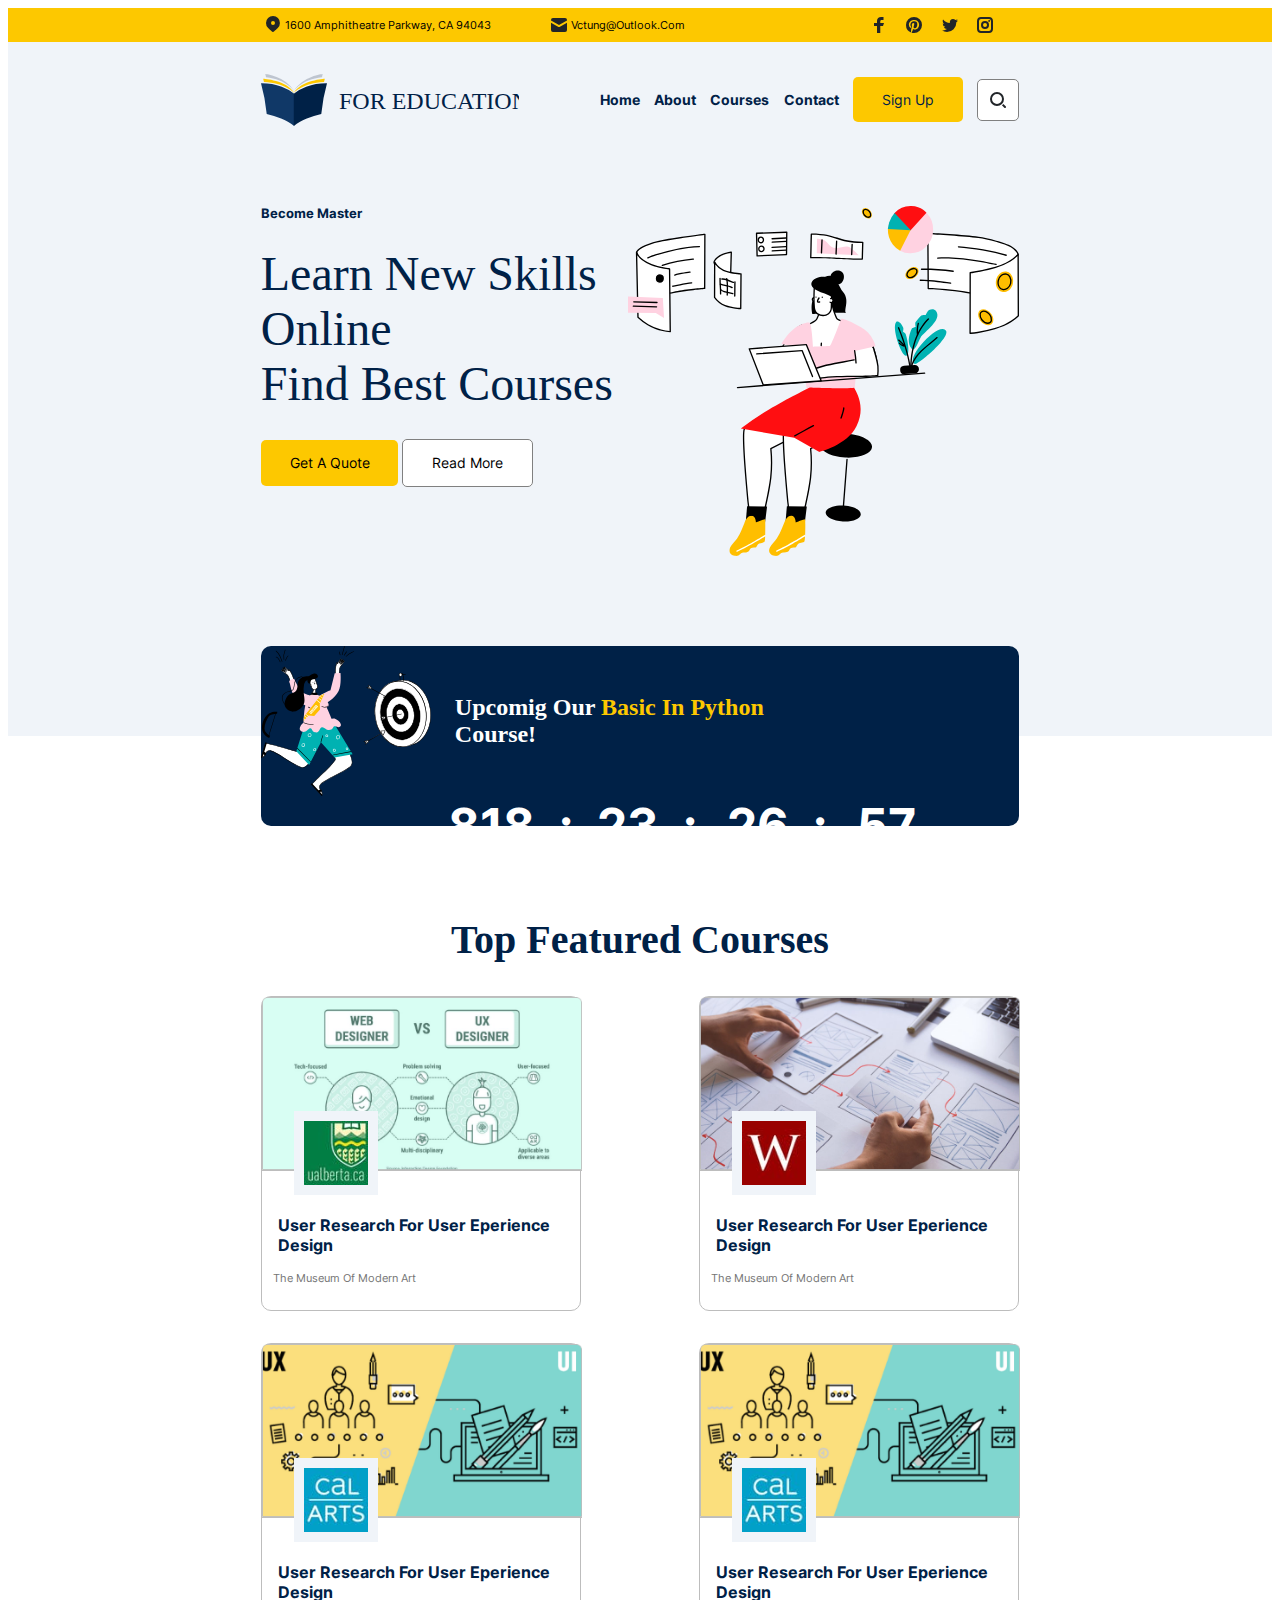
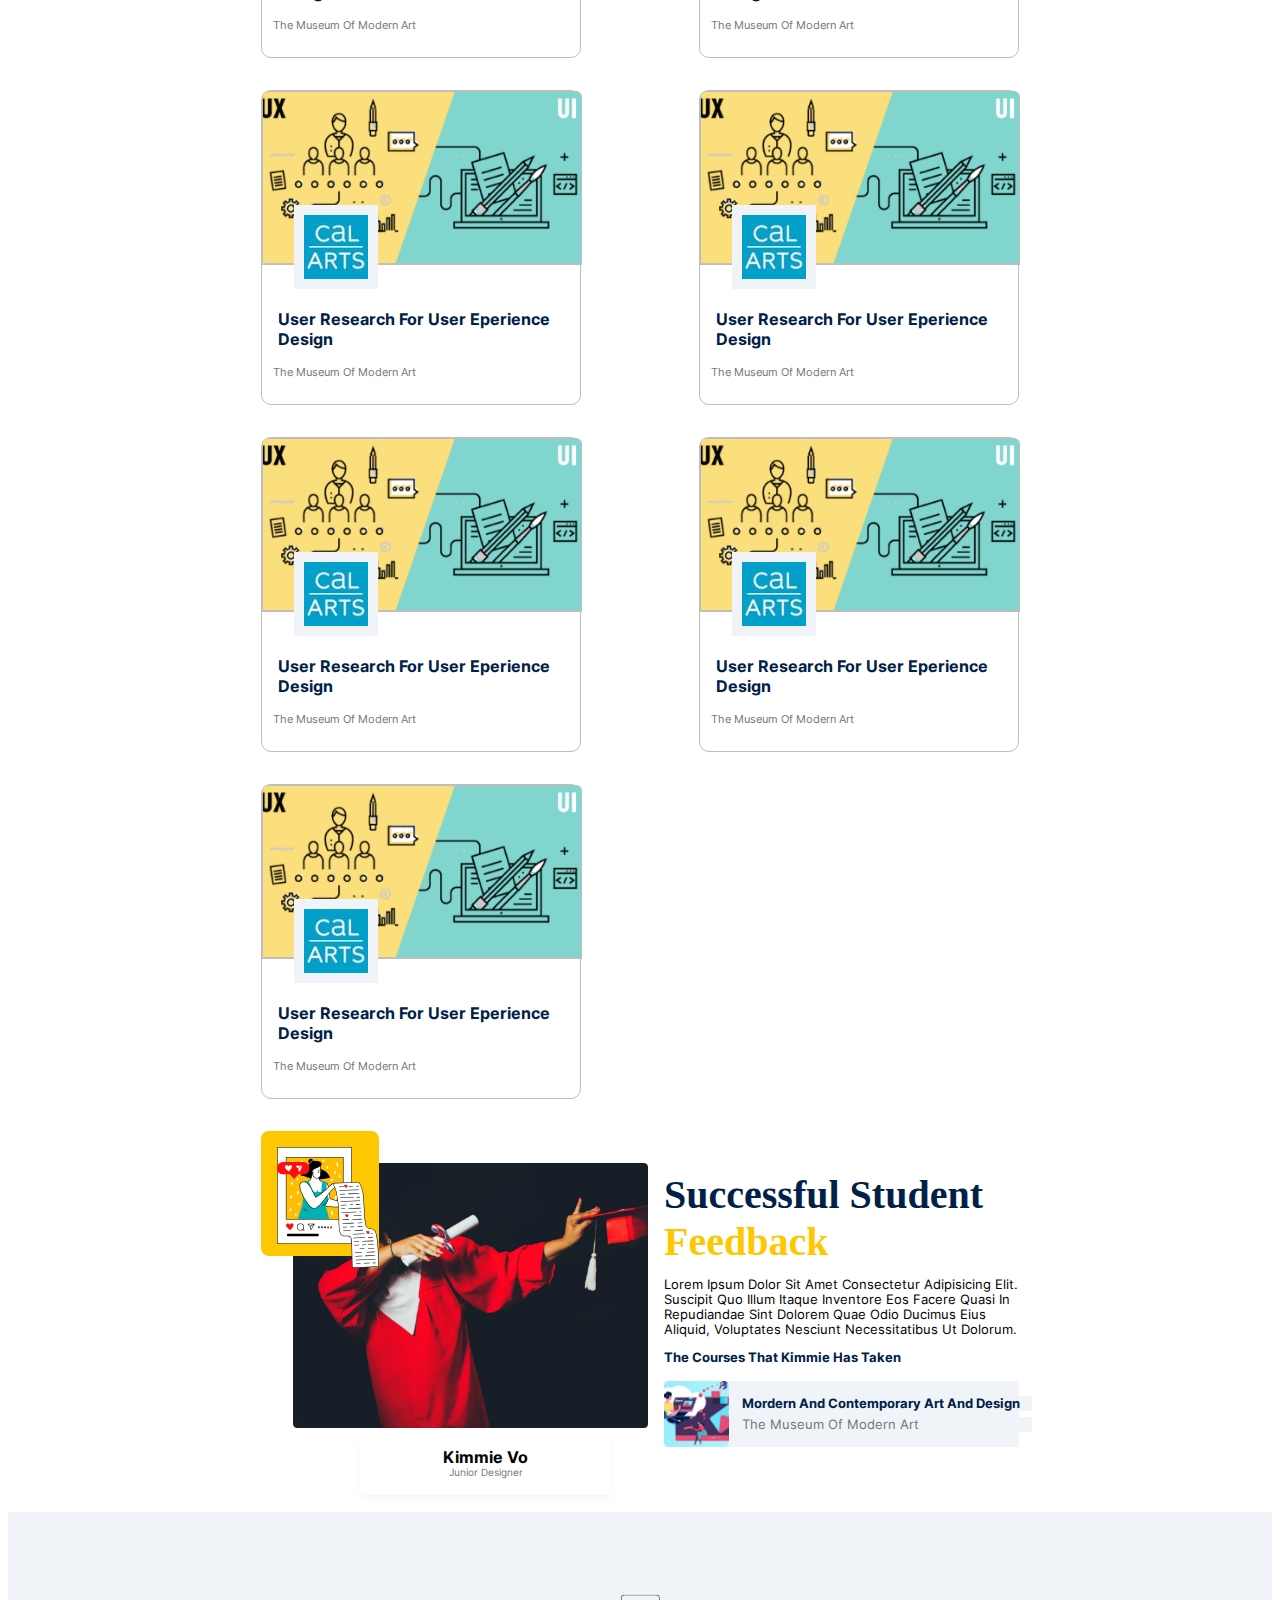
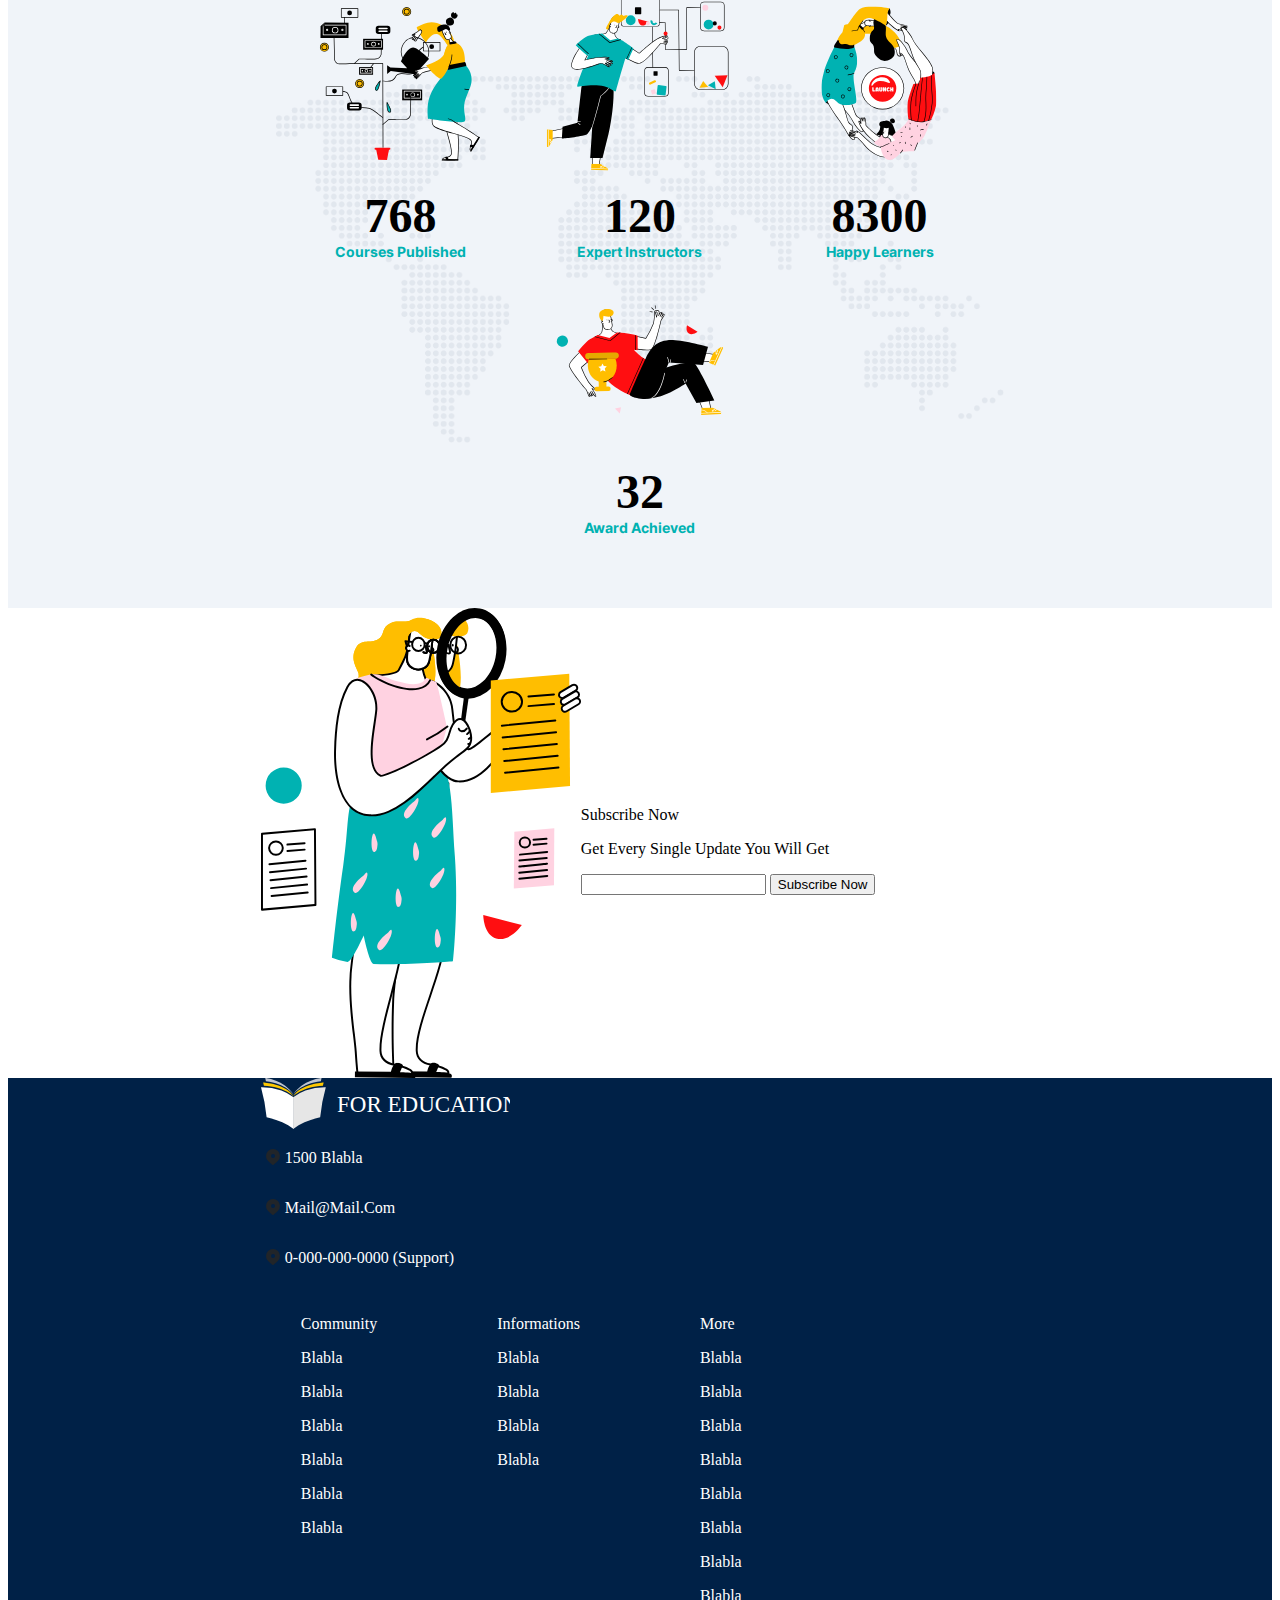
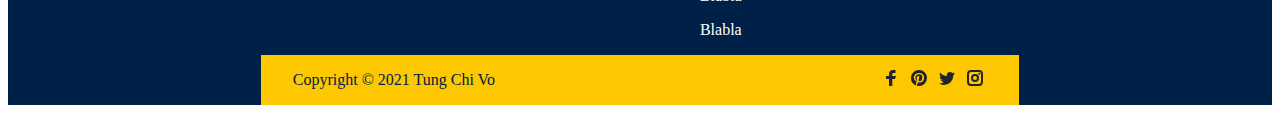
<file: CSS/index.html>
<!DOCTYPE html>
<html lang="en">
<head>
    <meta charset="UTF-8">
    <meta name="viewport" content="width=device-width, initial-scale=1.0">
    <title>Ma belle maquette</title>
    <link href="css/style.css" rel="stylesheet">
</head>
<body>
    <div id="wrapper">
        <header>
            <div id="top">
                <div class="wrapper inter">
                    <div>
                        <span>
                            <img src="img/icon-Component 3 – 1.svg" alt="">
                            <p>1600 amphitheatre parkway, CA 94043</p>
                        </span>
                        <span>
                            <img src="img/icon-Component 3 – 1-1.svg" alt="">
                            <p>vctung@outlook.com</p>
                        </span>
                    </div>
                    <div>
                        <ul>
                            <li><img src="img/Composant 5 – 3.svg" alt=""></li>
                            <li><img src="img/Composant 6 – 3.svg" alt=""></li>
                            <li><img src="img/Composant 8 – 3.svg" alt=""></li>
                            <li><img src="img/Composant 7 – 3.svg" alt=""></li>
                        </ul>
                    </div>
                </div>
            </div>
            <div id="menu" class="wrapper inter">
                <img src="img/Logo.svg" alt="">
                <nav>
                    <a href="">Home</a>
                    <a href="">About</a>
                    <a href="">Courses</a>
                    <a href="">Contact</a>
                    <div>
                        <a href="" class="button bg-orange">sign up</a>
                        <img src="img/Composant 10 – 2.svg" alt="" class="border bg-white">
                    </divav>
                </nav>
            </div>
            <div id="header-content" class="wrapper">
                <div>
                    <p class="inter">become master</p>
                    <p class="george">learn new skills online</p>
                    <p class="george">find best courses</p>
                    <div class="inter">
                        <a href="" class="button bg-orange">get a quote</a>
                        <a href="" class="button bg-white border">read more</a>
                    </div>
                </div>
                <img src="img/Analytic.svg" alt="">
            </div>
            <div id="header-bottom"class="wrapper">
                <img src="img/Success.svg" alt="">
                <p class="george">upcomig our <span class="orange">basic in python</span> course!</p>
                <div class="inter">
                    <div>
                        <span class="random">11</span>
                        <span>days</span>
                    </div>
                    <div>
                        <span class="random">02</span>
                        <span>hours</span>
                    </div>
                    <div>
                        <span class="random">45</span>
                        <span>minutes</span>
                    </div>
                    <div>
                        <span class="random">21</span>
                        <span>seconds</span>
                    </div>
                </div>
            </div> 
        </header>
        <section  id="courses" class="wrapper">
        <h2 class="george">top featured courses</h2>
            <div id="courses-main" class="inter">
                <div class="course-box ">
                    <img src="img/ux-designer-web-designer.png" alt="">
                    <span><img src="img/coursera_180x180.png" alt="">
                        <p>user research for user eperience design</p>
                        <p>the museum of modern art</p>
                    </span>
                </div>
                <div class="course-box">
                    <img src="img/why-ux-design-is-important-840x400.png" alt="">
                    <span><img src="img/ACM15324_Coursera_SquareLogo_0112_SF.png" alt="">
                        <p>user research for user eperience design</p>
                        <p>the museum of modern art</p>
                    </span>
                </div>
                <div class="course-box">
                    <img src="img/difference-between-ux-ui-ux-ui-min-6cd3a171087987d31ecdb67ad67c0ab8136242f7b4e476a0e509017aa8bbc755.png" alt="">
                    <span><img src="img/Logo_180x180.png" alt="">
                        <p>user research for user eperience design</p>
                        <p>the museum of modern art</p>
                    </span>
                </div>
                <div class="course-box">
                    <img src="img/difference-between-ux-ui-ux-ui-min-6cd3a171087987d31ecdb67ad67c0ab8136242f7b4e476a0e509017aa8bbc755.png" alt="">
                    <span><img src="img/Logo_180x180.png" alt="">
                        <p>user research for user eperience design</p>
                        <p>the museum of modern art</p>
                    </span>
                </div>
                <div class="course-box">
                    <img src="img/difference-between-ux-ui-ux-ui-min-6cd3a171087987d31ecdb67ad67c0ab8136242f7b4e476a0e509017aa8bbc755.png" alt="">
                    <span><img src="img/Logo_180x180.png" alt="">
                        <p>user research for user eperience design</p>
                        <p>the museum of modern art</p>
                    </span>
                </div>
                <div class="course-box">
                    <img src="img/difference-between-ux-ui-ux-ui-min-6cd3a171087987d31ecdb67ad67c0ab8136242f7b4e476a0e509017aa8bbc755.png" alt="">
                    <span><img src="img/Logo_180x180.png" alt="">
                        <p>user research for user eperience design</p>
                        <p>the museum of modern art</p>
                    </span>
                </div>
                <div class="course-box">
                    <img src="img/difference-between-ux-ui-ux-ui-min-6cd3a171087987d31ecdb67ad67c0ab8136242f7b4e476a0e509017aa8bbc755.png" alt="">
                    <span><img src="img/Logo_180x180.png" alt="">
                        <p>user research for user eperience design</p>
                        <p>the museum of modern art</p>
                    </span>
                </div>
                <div class="course-box">
                    <img src="img/difference-between-ux-ui-ux-ui-min-6cd3a171087987d31ecdb67ad67c0ab8136242f7b4e476a0e509017aa8bbc755.png" alt="">
                    <span><img src="img/Logo_180x180.png" alt="">
                        <p>user research for user eperience design</p>
                        <p>the museum of modern art</p>
                    </span>
                </div>
                <div class="course-box">
                    <img src="img/difference-between-ux-ui-ux-ui-min-6cd3a171087987d31ecdb67ad67c0ab8136242f7b4e476a0e509017aa8bbc755.png" alt="">
                    <span><img src="img/Logo_180x180.png" alt="">
                        <p>user research for user eperience design</p>
                        <p>the museum of modern art</p>
                    </span>
                </div>
            </div>
            
            <div id="courses-bottom">
                <div id="course-pic">
                    <div>
                        <img src="img/Instagram post.svg" alt="">
                    </div>
                    <img src="img/img.png" alt="">
                    <div class="inter">
                        <p>kimmie vo</p>
                        <p>junior designer</p>
                    </div>
                </div>
                <div id="course-text" class="inter">
                    <p class="george">successful student <span class="orange">feedback</span></p>
                    <p>Lorem ipsum dolor sit amet consectetur adipisicing elit. Suscipit quo illum itaque inventore eos facere quasi in repudiandae sint dolorem quae odio ducimus eius aliquid, voluptates nesciunt necessitatibus ut dolorum.</p>
                    <p>the courses that kimmie has taken</p>
                    <div>
                        <div class="img">
                            <img src="img/UX_design_principles_jpg_-EtzLc2m.png" alt="">
                        </div>
                        <div>
                            <p>mordern and contemporary art and design</p>
                            <p>the museum of modern art</p>
                        </div>
                    </div>
                </div>
            </div>
        </section>
        <section id="numbers">
            <div class="wrapper">
                <div>
                    <img src="img/Composant 19 – 2.svg" alt="">
                    <p>768</p>
                    <p class="caps">courses published</p>
                </div>
                <div>
                    <img src="img/Composant 18 – 2.svg" alt="">
                    <p>120</p>
                    <p class="caps">expert instructors</p>
                </div>
                <div>
                    <img src="img/Composant 20 – 2.svg" alt="">
                    <p>8300</p>
                    <p class="caps">happy learners</p>
                </div>
                <div>
                    <img src="img/Composant 22 – 3.svg" alt="">
                    <p>32</p>
                    <p class="caps">award achieved</p>
                </div>
            </div>
        </section>
        <section id="subscribe" class="wrapper">
    
                <img src="img/Recruiting.svg" alt="">
                <div>
                    <p>subscribe now</p>
                    <p>get every single update you will get</p>
                    <input type="text" name="" id="">
                    <input type="button" value="subscribe now">
                </div>
            
        </section>
        <footer>
            <div class="wrapper">
                <div class="subwrap">
                    <div>
                        <img src="img/Logo défonce blanche.svg" alt="">
                        <div>
                            <img src="img/icon-Component 3 – 1.svg" alt="">
                            <p>1500 blabla</p>
                        </div>
                        <div>
                            <img src="img/icon-Component 3 – 1.svg" alt="">
                            <p>mail@mail.com</p>
                        </div>
                        <div>
                            <img src="img/icon-Component 3 – 1.svg" alt="">
                            <p>0-000-000-0000 (Support)</p>
                        </div>
                    </div>
                    <div id="footul">
                        <ul>
                            <li><p>Community</p></li>
                            <li> <a href="">blabla</a></li>
                            <li> <a href="">blabla</a></li>
                            <li> <a href="">blabla</a></li>
                            <li> <a href="">blabla</a></li>
                            <li> <a href="">blabla</a></li>
                            <li> <a href="">blabla</a></li>
                        </ul>

                        <ul>
                            <li><p>Informations</p></li>
                            <li><a href="">blabla</a></li>
                            <li><a href="">blabla</a></li>
                            <li><a href="">blabla</a></li>
                            <li><a href="">blabla</a></li>
                        </ul>

                        <ul>
                            <li><p>More</p></li>
                            <li><a href="">blabla</a></li>
                            <li><a href="">blabla</a></li>
                            <li><a href="">blabla</a></li>
                            <li><a href="">blabla</a></li>
                            <li><a href="">blabla</a></li>
                            <li><a href="">blabla</a></li>
                            <li><a href="">blabla</a></li>
                            <li><a href="">blabla</a></li>
                            <li><a href="">blabla</a></li>
                        </ul>
                    </div>
                </div>
                <div id="botfoot">
                    <p>Copyright © 2021 Tung Chi Vo</p>
                    <div>
                        <a href=""><img src="img/Composant 5 – 3.svg" alt=""></a>
                        <a href=""><img src="img/Composant 6 – 3.svg" alt=""></a>
                        <a href=""><img src="img/Composant 8 – 3.svg" alt=""></a>
                        <a href=""><img src="img/Composant 7 – 3.svg" alt=""></a>
                    </div>
                </div>
            </div>
        </footer>
    </div>
    <script src="./script.js"></script>
</body>
</html>
</file>
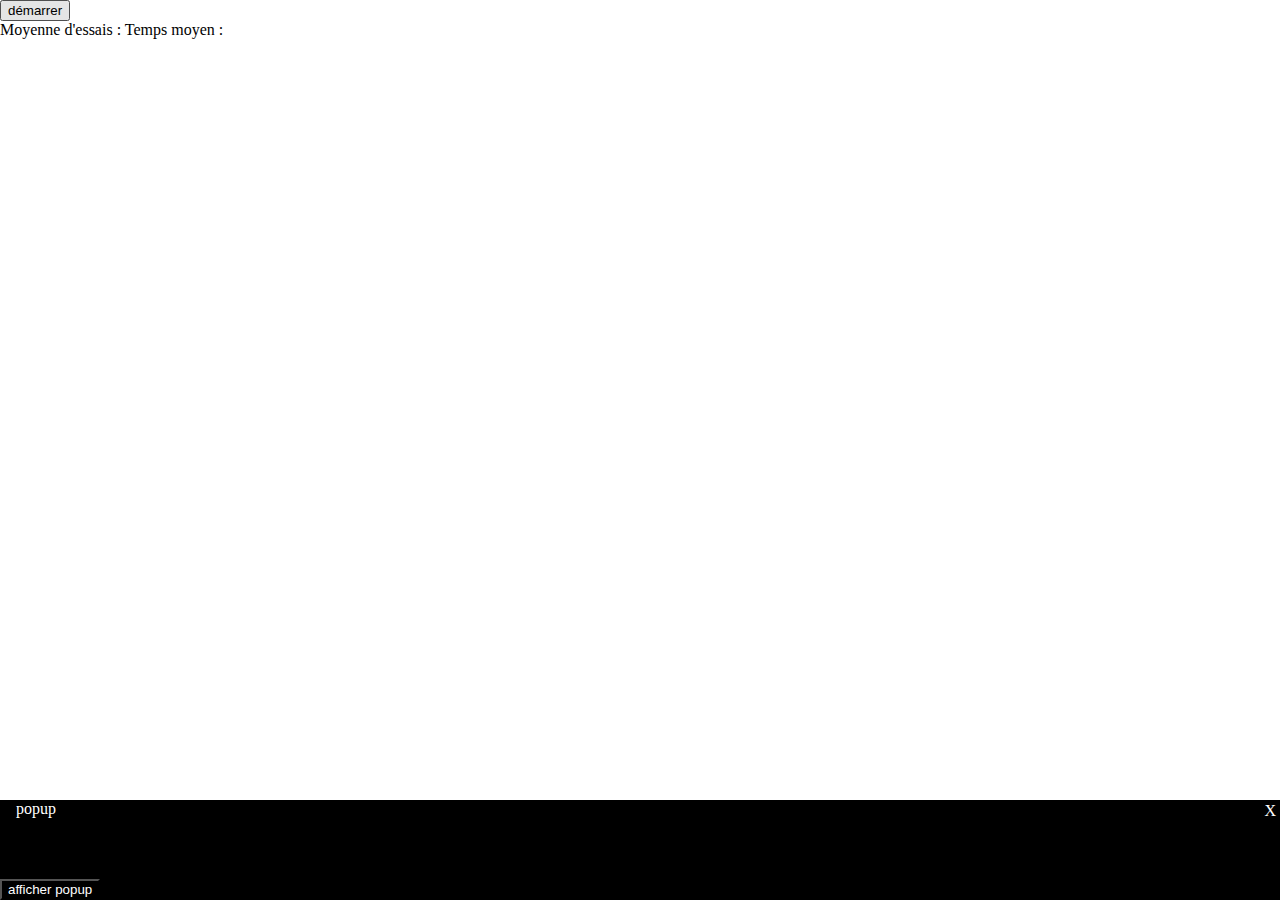
<file: exoJS/index.html>
<!DOCTYPE html>
<html lang="en">
<head>
    <meta charset="UTF-8">
    <meta http-equiv="X-UA-Compatible" content="IE=edge">
    <meta name="viewport" content="width=device-width, initial-scale=1.0">
    <title>Document</title>
    <link rel="stylesheet" href="style.css">
</head>
<body>
    <div id="score"></div>
    <button>démarrer</button>
    <div id="scoreResume">Moyenne d'essais : <span></span> Temps moyen : <span></span></div>
    <div id="popup">popup<span>X</span></div>
    <button>afficher popup</button>
    <script src="script.js"></script>
</body>
</html>
</file>
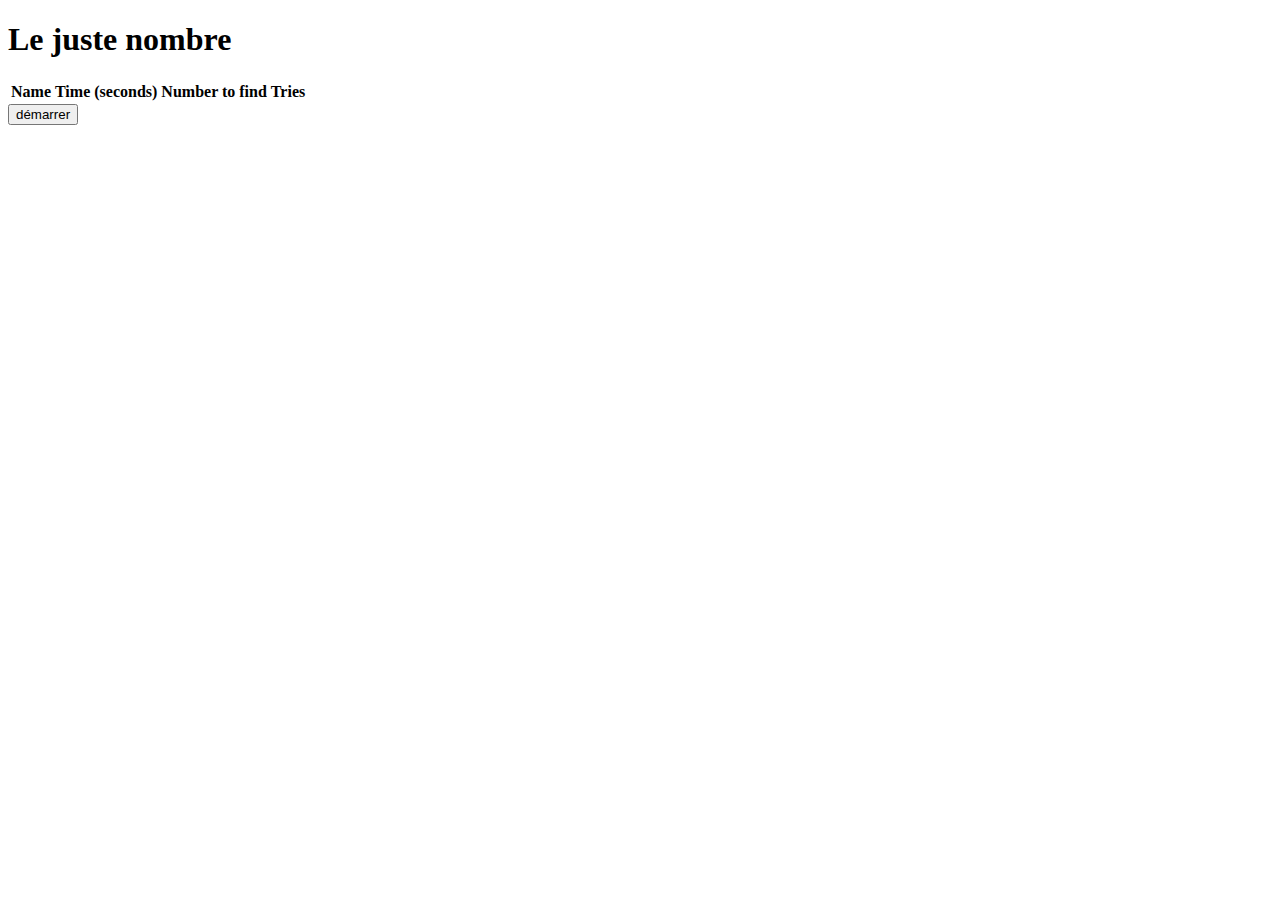
<file: exoJS/exojs2.html>
<!DOCTYPE html>
<html lang="en">
<head>
    <meta charset="UTF-8">
    <meta name="viewport" content="width=device-width, initial-scale=1.0">
    <meta http-equiv="X-UA-Compatible" content="ie=edge">
    <title>Find the number</title>
</head>
<body>
    <h1>Le juste nombre</h1>
    <table id="scoreboard">
        <thead>
            <tr>
                <th>Name</th>
                <th>Time (seconds)</th>
                <th>Number to find</th>
                <th>Tries</th>
            </tr>
        </thead>
        <tbody>
        </tbody>
    </table>
    <button>démarrer</button>
</body>
<script src="https://cdnjs.cloudflare.com/ajax/libs/jquery/3.6.0/jquery.min.js" integrity="sha512-894YE6QWD5I59HgZOGReFYm4dnWc1Qt5NtvYSaNcOP+u1T9qYdvdihz0PPSiiqn/+/3e7Jo4EaG7TubfWGUrMQ==" crossorigin="anonymous" referrerpolicy="no-referrer"></script>
<script>
    class Game {
        constructor() {
            let retry = true;
            do {
                let randomNumber = Math.floor(Math.random() * 10000) + 1;
                let time = (new Date()).getSeconds();
                let tries = this.play(randomNumber)
                time = (new Date()).getSeconds() - time;

                this.writeScore2(randomNumber, tries, time);
                retry = confirm('Do you want to play again?');
            } while (retry);
            this.clickEvent();
            this.colorizeScores();
            this.insertAverage();
        }
        play(randomNumber) {
            let userInput;
            let numberOfTries = 0;
            // Debugging
            console.log(randomNumber);
            do {
                userInput = prompt('Enter a number between 1 and 10000',randomNumber);
                if (userInput > randomNumber) {
                    alert('Too high');
                } else if (userInput < randomNumber) {
                    alert('Too low');
                }
                numberOfTries++;
            } while (userInput != randomNumber);
            alert(`You've guessed the number in ${numberOfTries} tries`);
            return numberOfTries;
        }
        writeScore(randomNumber, tries, time) {
            let name = prompt('Enter your name',"moi");
            let tr = `
                <tr>
                    <td>${name}</td>
                    <td>${time}</td>
                    <td>${randomNumber}</td>
                    <td>${tries}</td>
                </tr>
            `;
            $("#scoreboard tbody").html += tr;
        }
        writeScore2(randomNumber, tries, time) {
            let tdName = $("<td></td>").text(prompt('Enter your name',"Moi"));
            let tdTime = $("<td></td>").text(time);
            let tdNumber = $("<td></td>").text(randomNumber);
            let tdTries = $("<td></td>").text(tries);

            $("#scoreboard tbody").append($("<tr></tr>").append([tdName,tdTime,tdNumber,tdTries]));
        }
        clickEvent() {
            $("#scoreboard tbody").on("click","tr",e =>
            {
                if(e.target.parentNode.id != "average"){
                    let prevActive = $(".active")[0];
                    if(prevActive){
                        if($(prevActive).attr("data-previous-color") != "rgba(0, 0, 0, 0)"){
                            $(prevActive).css("background-color",$(prevActive).attr("data-previous-color"))
                        }else{
                            $(prevActive).css("background-color","white");
                        }
                        $(prevActive).removeClass("active");
                    }
                    $(e.target.parentNode).addClass("active");
                    $(e.target.parentNode).attr("data-previous-color",$(e.target.parentNode).css("background-color"))
                    $(e.target.parentNode).css("background-color","orange");
                }
            })
        }

        insertAverage() {
            if($("#average")){
                $("#average").remove()
            }
            let average = $("#scoreboard tbody")
            let averageTries = 0;
            let averageTime = 0;
            let scores = $("#scoreboard tbody tr")
            $(scores).each((index,el) =>{
                averageTime += parseInt($(el).find("td:eq(1)").html())
                averageTries += parseInt($(el).find("td:eq(3)").html())
            })

            averageTime = averageTime / scores.length;
            averageTries = averageTries / scores.length;
            average.append(`<tr id="average">
                <td>Average</td>
                <td>${averageTime}</td>
                <td></td>
                <td>${averageTries}</td>
                </tr>"`);
        }
        colorizeScores() {
            let highscores = $("#scoreboard tbody tr")
            let highscoresArray = Array.from(highscores);
            highscoresArray.sort(function (a, b) {
                let bScore = parseInt(b.querySelector('td:nth-child(4)').innerHTML);
                let aScore = parseInt(a.querySelector('td:nth-child(4)').innerHTML);
                return aScore - bScore
            })
            
            if($(".high"))
            {
                $(".high").css("background-color","white")
                $(".high").removeClass("high")
                
            }
            if($(".low"))
            {
                $(".low").css("background-color","white")
                $(".low").removeClass("low")
            }

            highscoresArray[0].closest('tr').style.backgroundColor = '#00ff00';
            highscoresArray[0].closest('tr').classList.add("high")
            highscoresArray[highscoresArray.length - 1].closest('tr').style.backgroundColor = '#ff0000';
            highscoresArray[highscoresArray.length - 1].closest('tr').classList.add("low")
        }
    }

    document.getElementsByTagName("button")[0].addEventListener("click",function(e){
        let game = new Game();
    })
    /*setInterval(function(){
        document.getElementsByTagName("body")[0].style.backgroundColor = "rgb("+ Math.floor(Math.random()*255)+"," + Math.floor(Math.random()*255)+","+ Math.floor(Math.random()*255)+")"
    },1000)*/
    document.addEventListener("keydown",e =>{
        if(e.key=="ArrowLeft"){
            document.getElementsByTagName("h1")[0].style.backgroundColor = "rgb("+ Math.floor(Math.random()*255)+"," + Math.floor(Math.random()*255)+","+ Math.floor(Math.random()*255)+")"
        }
        if(e.key=="ArrowRight"){
            document.getElementsByTagName("table")[0].style.backgroundColor = "rgb("+ Math.floor(Math.random()*255)+"," + Math.floor(Math.random()*255)+","+ Math.floor(Math.random()*255)+")"
        }
    })

    document.addEventListener("keyup",e =>{
        if(e.key=="ArrowLeft"){
            document.getElementsByTagName("h1")[0].style.backgroundColor = "white"
        }
        if(e.key=="ArrowRight"){
            document.getElementsByTagName("table")[0].style.backgroundColor = "white"
        }
    })
</script>
</html>
</file>
<file: CSS/css/style.css>
:root
{
    --orange: #FDC800;
    --bleu: #002147;
}   
*{
    text-transform: capitalize;
    box-sizing: border-box; /* force la taille de la box sans padding margin */
}
@font-face 
{
    font-family: "inter";
    src: url("./font/Inter-VariableFont_slnt_wght.ttf");
}
.inter
{
    font-family: "inter";
}
.george
{
    font-family: Georgia;
}
.wrapper
{
    width:60%;
    margin: auto;
}

header
{
    background-color: #F0F4F9;
}
.orange
{
    color:var(--orange);
}

.button
{
    padding: 1em;
    padding-right: 2em;
    padding-left: 2em;
    border-radius: 5px;
    text-decoration: none;
    color: black;
}
.bg-orange
{
    background-color: var(--orange);
}
.bg-white
{
    background-color: white;
}
.border
{
    border:1px solid gray;
}
/***************
TOP BAR
****************/

#top
{
    background-color: var(--orange);
    display: flex;
    flex-flow: row nowrap;
    height: 3em;
    font-size: 0.7em;
}

#top div
{
    display: flex;
    flex-flow: row wrap;
    justify-content: space-between;
    
}
#top span
{
    display: flex;
    flex-flow: row wrap;
    align-items: center;
    margin-right: 5em;
}
#top p
{
    margin: 0;
}
#top ul,#top li
{
    display: flex;
    flex-flow: row wrap;
    list-style: none;
    align-items: center;
    margin:0;
    margin-right: 1em;
}


@media all and (max-width:1200px)
{
    #menu img:not(#menu nav div img)
    {
        display:none;
    }

}

/***************
HEADER MENU
****************/

#menu
{
    display: flex;
    flex-flow: row wrap;
    justify-content: space-between;
    margin-top: 2em;
}
#menu nav,#menu nav div
{
    display: flex;
    flex-flow: row nowrap;
    align-items: center;
    color: var(--bleu);
}
#menu nav div a
{
    margin-right: 2em;
}
#menu nav div img
{
    padding-top: 0.5em;
    padding-bottom: 0.5em;
    padding-right: 0.5em;
    padding-left: 0.5em;
    border-radius: 5px;
}
#menu nav a
{
    margin-left:50px;
    text-decoration: none;
    color: var(--bleu);
    font-weight: bold;
    font-size: 0.9em;
}
#menu nav div a
{
    font-weight: normal;
}

@media all and (max-width:1500px)
{
    #menu nav div a
    {
        margin-right: 1em;
    }
    #menu nav a
    {
        margin-left:1em;
    }
}

@media all and (max-width:1200px)
{
    #menu img:not(#menu nav div img)
    {
        display:none;
    }

}
/***************
HEADER CONTENT
****************/

#header-content
{
    display: flex;
    flex-flow: row nowrap;
    justify-content: space-between;
    padding-top: 5em;
}
#header-content p
{
    font-size: 3em;
    font-weight: normal;
    color: var(--bleu);
    margin-top: 0;
    margin-bottom: 0;
}
#header-content p:first-child
{
    margin-bottom: 2em;
}
#header-content p.inter
{
    font-weight: bold;
    font-size: 0.8em;
    color: var(--bleu);
}
#header-content div div
{
    margin-top:3em;
    color:var(--bleu);
    font-size: 0.9em;
}
#header-content img
{
    max-height: 350px;
}
/***************
HEADER BOTTOM
****************/

#header-bottom
{
    background-color: var(--bleu);
    display: flex;
    flex-flow: row wrap;
    justify-content: start;
    align-items: center;
    color: white;
    height: 180px;
    position: relative;
    top:90px;
    margin-bottom: 180px;
    border-radius: 10px;
    padding-right: 2em;
}
#header-bottom p
{
    font-weight: bold;
    font-size: 1.5em;
    max-width: 350px;
    margin-left: 1em;
}
#header-bottom div
{
    display: flex;
    flex-flow: row wrap;
    margin-left: auto;
}
#header-bottom div:not(:nth-last-of-type(1)) span:first-child::after
{
    content: ":";
    margin-left: 0.5em;
    margin-right: 0.5em;
}
#header-bottom div span:first-child
{
    min-width: 130px;
}
#header-bottom div div
{
    display: flex;
    flex-flow: column wrap;
}
#header-bottom div span:first-child
{
    font-size: 3em;
    font-weight: bold;
}
#header-bottom div span:last-child
{
    font-size: 0.6em;
}
/***************
COURSES MAIN
****************/

#courses-main
{
    display: flex;
    flex-flow: row wrap;
    justify-content: space-between;
}
#courses h2
{
    text-align: center;
    color:var(--bleu);
    font-size: 2.5em;
}

#courses-main .course-box
{
    display: flex;
    flex-flow: column wrap;
    min-width: 320px;
    max-width: 30%;
    border:1px solid #BDBDBD;
    border-radius: 10px;
    margin-bottom: 2em;
}
#courses-main span
{
    border-top: 1px solid #BDBDBD;
    max-height: 140px;
}
#courses-main img
{
    max-width:100%;
    height: auto;
    object-fit: fill;
}
.course-box img:not(.course-box span img)
{
    min-width: 320px;
}
.course-box span img
{
    position: relative;
    left:2em;
    bottom:60px;
    border:10px solid #F0F4F9;
}
.course-box span p
{
    position: relative;
    bottom:60px;
    margin-left: 1em;
    margin-right: 1em;
}
.course-box span p:first-of-type
{
    color:var(--bleu);
    font-weight: bold;
}
.course-box span p:last-of-type
{
    color:#757575;
    font-size: 0.7em;
}


/***************
COURSES BOTTOM
****************/

#courses-bottom
{
    display: flex;
    flex-flow: row nowrap;
    position: relative;
}
#course-pic  div:not(#course-pic div:last-child)
{
    position: absolute;
    background-color: var(--orange);
    padding-left: 1em;
    padding-top: 1em;
    padding-bottom: -10px;
    border-radius: 8px;
    height: 125px;
}
#course-pic
{
    width:50%;
    max-width: 400px;
}

#course-pic img:not(#course-pic div img)
{
    margin-left: 2em;
    margin-top: 2em;
    margin-bottom: 5em;
    width:100%
}

#course-pic div:last-child
{
    background-color:white;
    border-radius: 5px;
    position: absolute;
    top:300px;
    left:100px;
    width:250px;
    text-align: center;
    height: 50px;
    padding-top: 1em;
    padding-bottom: 3em;
    box-shadow:0 5px 5px rgba(241,241,241,0.5) ;
}

#course-pic div:last-child p
{
    padding-top:0;
    margin: 0;
}
#course-pic div:last-child p:first-of-type
{
    font-weight: bold;
}
#course-pic div:last-child p:last-of-type
{
    font-size: 0.6em;
    color:#757575;
}

#course-text
{
    margin-left: 3em;
    width:50%;
}
#course-text p
{
    font-size:0.8em;
}
#course-text p:first-of-type:not(#course-text div p)
{
    font-size: 2.5em;
    font-weight: bold;
    color:var(--bleu);
    margin-bottom: 0;
}

#course-text p:last-of-type
{
    font-size: 0.8em;
    font-weight: bold;
    color:var(--bleu);
    margin-bottom: 0;
}
#course-text div
{
    display: flex;
    flex-flow: row nowrap;
}
#course-text div div
{
    flex-flow: column wrap;
    justify-content: center;
    margin-top: 1em;
}

#course-text div :not(.img)
{
    background-color: #F0F4F9;
    width: 100%;
}
#course-text div p
{
    margin-left: 1em;
    max-width: 400px;
}
#course-text div p:first-of-type
{
    font-weight: bold;
    color:var(--bleu);
    margin-bottom: 0.5em;
    margin-top: 0;
}
#course-text div p:last-of-type
{
    font-weight: normal;
    color:#757575;
    margin-top: 0;
}


/***************
NUMBERS
****************/

#numbers
{
    background-color: #F0F4F9;
}
#numbers .wrapper
{
    display: flex;
    flex-flow: row wrap;
    background: url("../img/map.png") no-repeat center ;
    justify-content: space-evenly;
    padding-top: 4.5em;
    padding-bottom: 4.5em;
}
#numbers p
{
    font-weight: bold;
    margin: auto;
    text-align: center;
}
#numbers p:first-of-type
{
    font-family: Georgia;
    font-size: 3em;
}
#numbers p:last-of-type
{
    font-family: "inter";
    font-size:0.9em;
    color:#00B2B2;
}

/***************
SUBSCRIBE
****************/

#subscribe 
{
    margin: auto;
    display: flex;
    flex-flow: row wrap;
}

#subscribe  div
{
    margin-top: auto;
    margin-bottom: auto;
}


/***************
FOOTER
****************/

footer
{
    background-color: var(--bleu);
    color: white;
}
footer a
{
    text-decoration: none;
    color:white;
}
footer .subwrap
{
    display: flex;
    flex-flow: row wrap;
    justify-content: space-between;
}
footer .subwrap div:not(#botfoot):not(:first-child)
{
    display: flex;
    flex-flow: row wrap;
}
footer ul
{
    list-style: none;
    margin-right: 5em;
}
footer ul li
{
    margin-top: 1em;
}
footer #botfoot
{
    background-color: var(--orange);
    display: flex;
    flex-flow: row wrap;
    justify-content: space-between;
    color: var(--bleu);
}
footer #botfoot div
{
    margin-top: auto;
    margin-bottom: auto;
    margin-right: 2em;
}
footer #botfoot p
{
    margin-left: 2em;
}
#footul
{
    display: flex;
    flex-flow: row wrap;
}
</file>
<file: exoJS/style.css>
.hidden
{
    display:none
}
</file>
